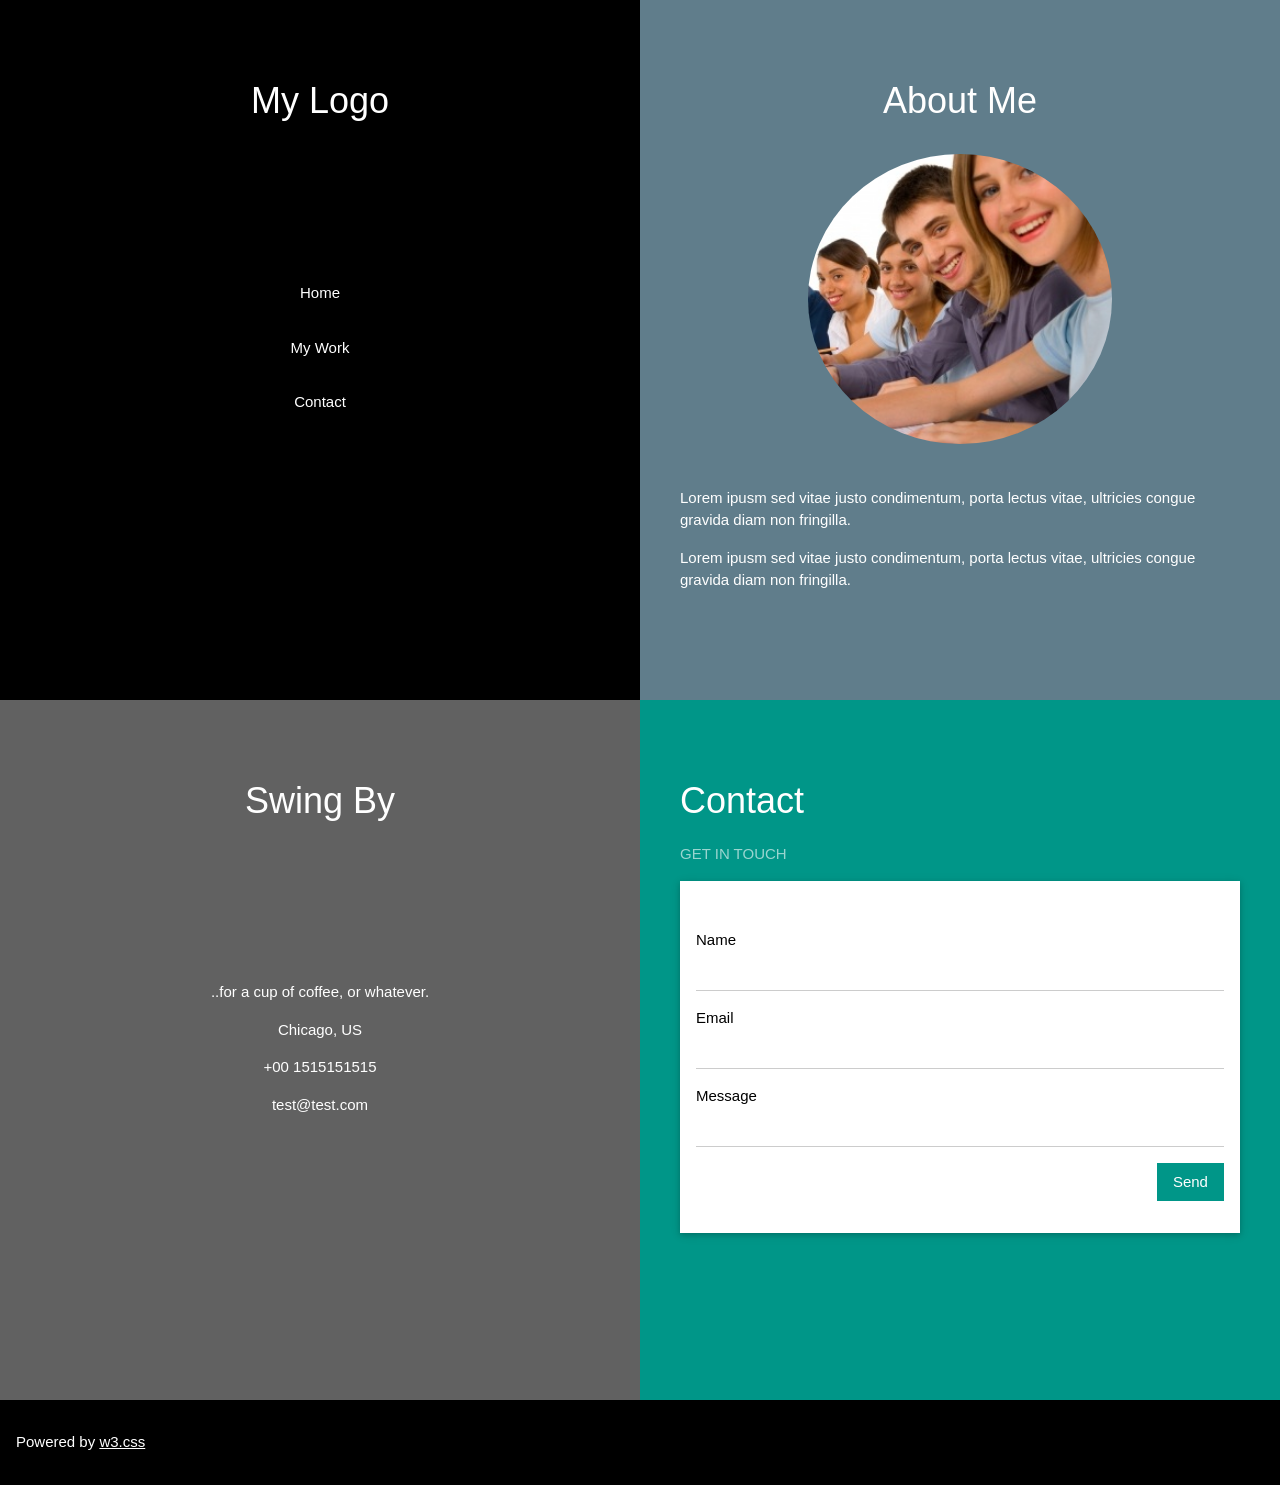
<file: www/html/aboutus.html>
<!DOCTYPE html>
<html>
<title>W3.CSS Template</title>
<meta charset="UTF-8">
<meta name="viewport" content="width=device-width, initial-scale=1">
<link rel="stylesheet" href="https://www.w3schools.com/w3css/4/w3.css">
<body class="w3-content" style="max-width:1300px">

<!-- First Grid: Logo & About -->
<div class="w3-row">
  <div class="w3-half w3-black w3-container w3-center" style="height:700px">
    <div class="w3-padding-64">
      <h1>My Logo</h1>
    </div>
    <div class="w3-padding-64">
      <a href="#" class="w3-button w3-black w3-block w3-hover-blue-grey w3-padding-16">Home</a>
      <a href="h.html" class="w3-button w3-black w3-block w3-hover-teal w3-padding-16">My Work</a>
      <!--<a href="" class="w3-button w3-black w3-block w3-hover-dark-grey w3-padding-16">Resume</a>-->
      <a href="#contact" class="w3-button w3-black w3-block w3-hover-brown w3-padding-16">Contact</a>
    </div>
  </div>
  <div class="w3-half w3-blue-grey w3-container" style="height:700px">
    <div class="w3-padding-64 w3-center">
      <h1>About Me</h1>
      <img src="img/about-img.jpg" class="w3-margin w3-circle" alt="Person" style="width:50%">
      <div class="w3-left-align w3-padding-large">
        <p>Lorem ipusm sed vitae justo condimentum, porta lectus vitae, ultricies congue gravida diam non fringilla.</p>
        <p>Lorem ipusm sed vitae justo condimentum, porta lectus vitae, ultricies congue gravida diam non fringilla.</p>
      </div>
    </div>
  </div>
</div>

<!-- Second Grid: Work & Resume -->
<!--<div class="w3-row">
  <div class="w3-half w3-light-grey w3-center" style="min-height:800px" id="work">
    <div class="w3-padding-64">
      <h2>My Work</h2>
      <p>Some of my latest projects.</p>
    </div>
    <div class="w3-row">
      <div class="w3-half">
        <img src="/w3images/coffee.jpg" style="width:100%">
      </div>
      <div class="w3-half">
        <img src="/w3images/workbench.jpg" style="width:100%">
      </div>
    </div>
    <div class="w3-row w3-hide-small">
      <div class="w3-half">
        <img src="/w3images/workbench.jpg" style="width:100%">
      </div>
      <div class="w3-half">
        <img src="/w3images/coffee.jpg" style="width:100%">
      </div>
    </div>

    <div class="w3-row w3-hide-small">
      <div class="w3-half">
        <img src="/w3images/sound.jpg" style="width:100%">
      </div>
      <div class="w3-half">
        <img src="/w3images/workbench.jpg" style="width:100%">
      </div>
    </div><br>
    <p>Just call me awesome.</p>
  </div>
  <div class="w3-half w3-indigo w3-container" style="min-height:800px">
    <div class="w3-padding-64 w3-center">
      <h2>Resume</h2>
      <p>A draft from my CV</p>
      <div class="w3-container w3-responsive">
        <table class="w3-table">
          <tr>
            <th>Year</th>
            <th>Title</th>
            <th>Where</th>
          </tr>
          <tr class="w3-white">
            <td>2012-2016</td>
            <td>The rest is history..</td>
            <td>Lorem ipsum</td>
          </tr>
          <tr>
            <td>2009-2012</td>
            <td>Started my own company</td>
            <td>My Garage</td>
          </tr>
          <tr class="w3-white">
            <td>2008-2009</td>
            <td>Started working for Lorem</td>
            <td>London, UK</td>
          </tr>
          <tr>
            <td>2005-2008</td>
            <td>Degree in Bachelor of Design</td>
            <td>Harvard, USA</td>
          </tr>
          <tr class="w3-white">
            <td>2002-2005</td>
            <td>Degree in Bachelor of Business</td>
            <td>RMIT University, Melbourne, Australia</td>
          </tr>
          <tr class="w3-hide-medium">
            <td>2002-2005</td>
            <td>Degree in Bachelor of Business</td>
            <td>RMIT University, Melbourne, Australia</td>
          </tr>
        </table>
      </div>
    </div>
  </div>
</div>
-->
<!-- Third Grid: Swing By & Contact -->
<div class="w3-row" id="contact">
  <div class="w3-half w3-dark-grey w3-container w3-center" style="height:700px">
    <div class="w3-padding-64">
      <h1>Swing By</h1>
    </div>
    <div class="w3-padding-64">
      <p>..for a cup of coffee, or whatever.</p>
      <p>Chicago, US</p>
      <p>+00 1515151515</p>
      <p>test@test.com</p>
    </div>
  </div>
  <div class="w3-half w3-teal w3-container" style="height:700px">
    <div class="w3-padding-64 w3-padding-large">
      <h1>Contact</h1>
      <p class="w3-opacity">GET IN TOUCH</p>
      <form class="w3-container w3-card w3-padding-32 w3-white" action="/action_page.php" target="_blank">
        <div class="w3-section">
          <label>Name</label>
          <input class="w3-input" style="width:100%;" type="text" required name="Name">
        </div>
        <div class="w3-section">
          <label>Email</label>
          <input class="w3-input" style="width:100%;" type="text" required name="Email">
        </div>
        <div class="w3-section">
          <label>Message</label>
          <input class="w3-input" style="width:100%;" type="text" required name="Message">
        </div>
        <button type="submit" class="w3-button w3-teal w3-right">Send</button>
      </form>
    </div>
  </div>
</div>

<!-- Footer -->
<footer class="w3-container w3-black w3-padding-16">
  <p>Powered by <a href="https://www.w3schools.com/w3css/default.asp" target="_blank">w3.css</a></p>
</footer>

</body>
</html>
</file>
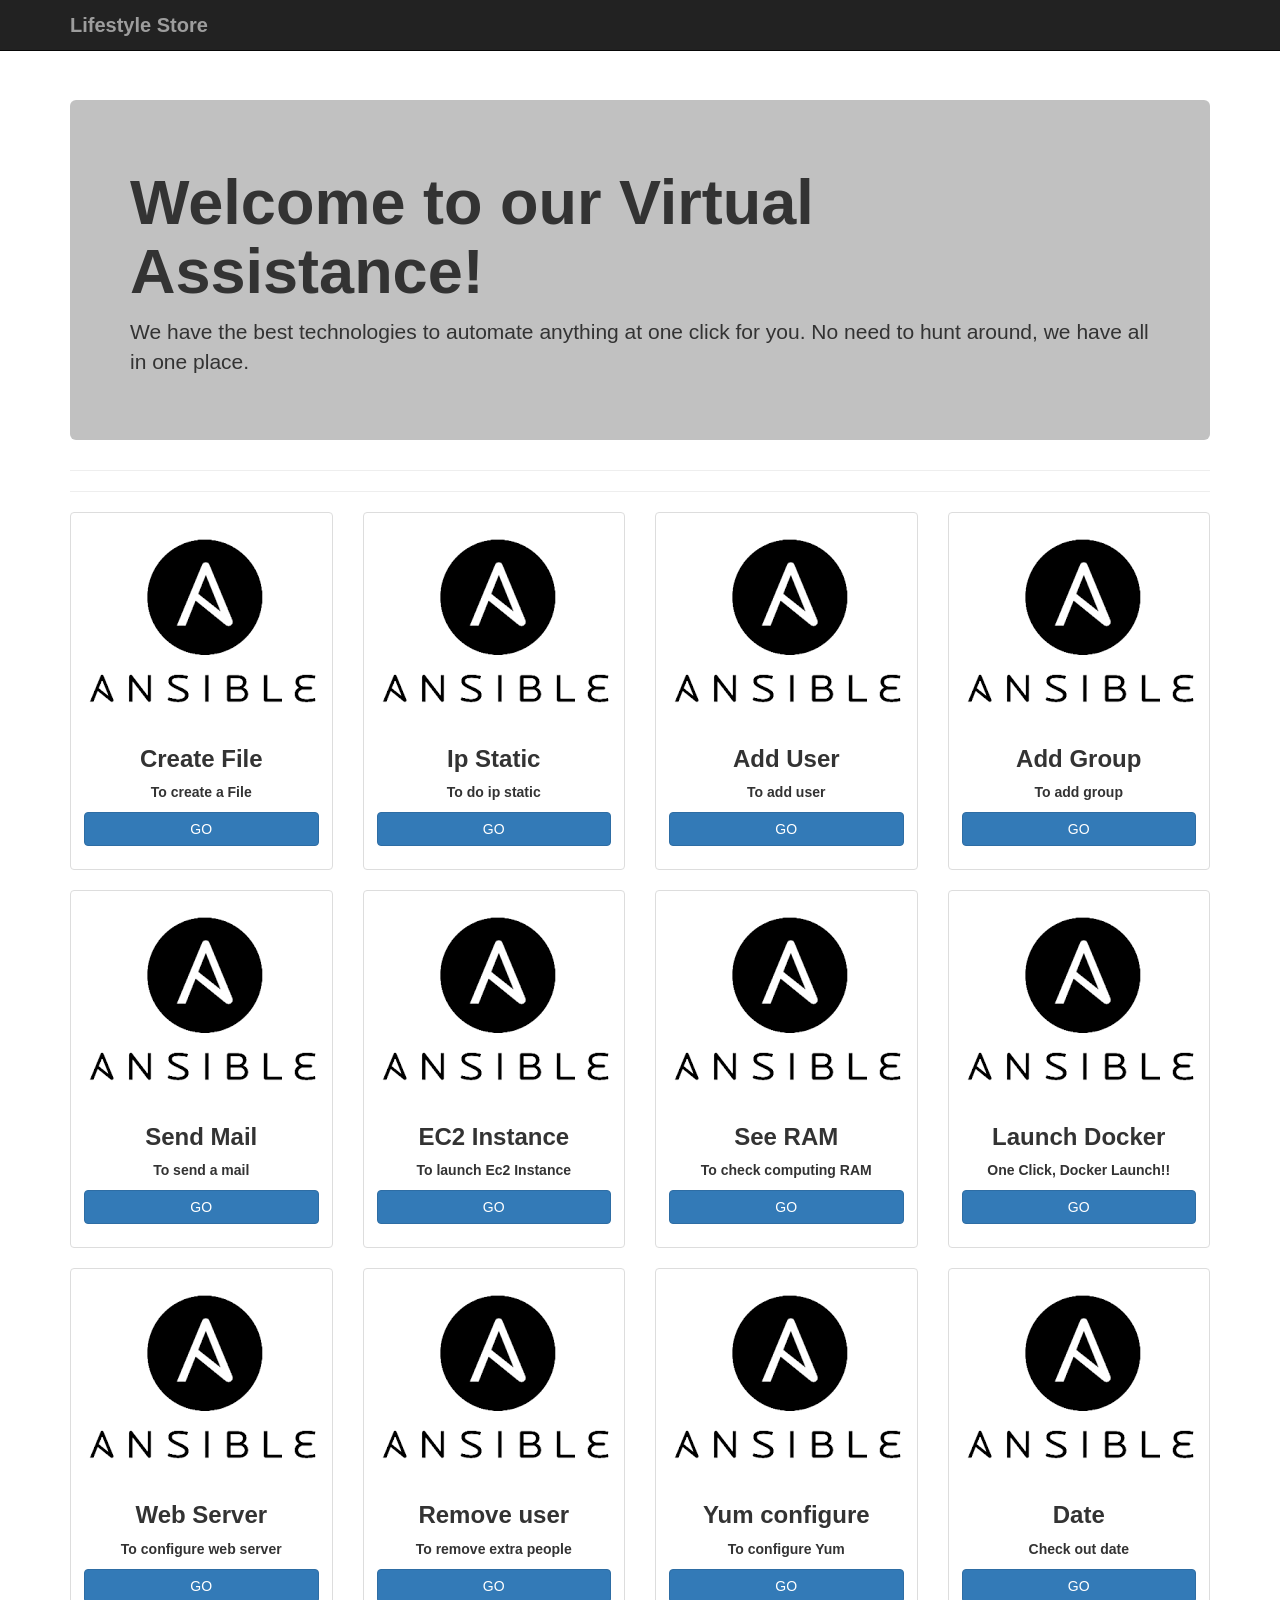
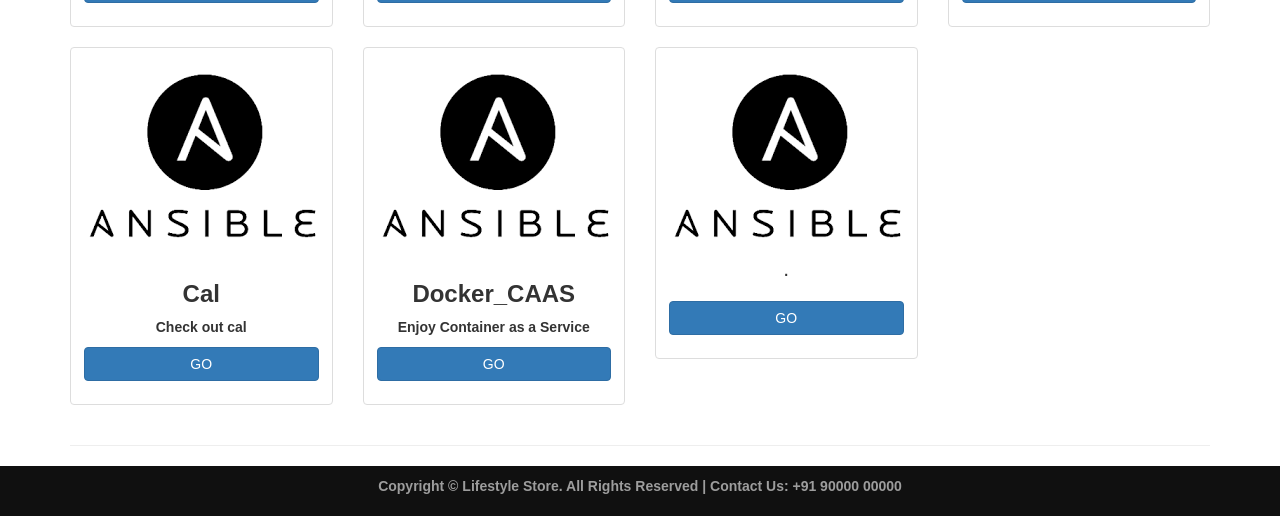
<file: www/html/h.html>
<!DOCTYPE html>
<html lang="en">
    <head>
        <meta name="viewport" content="width=device-width, initial-scale=1">
        <title>Products | Life Style Store</title>
        <link href="css/bootstrap.css" rel="stylesheet">
        <link href="css/style.css" rel="stylesheet">
        <script src="js/jquery.js"></script>
        <script src="js/bootstrap.min.js"></script>

    </head>

    <body>
        <div class="navbar navbar-inverse navbar-fixed-top">
            <div class="container">
                <div class="navbar-header">
                    <button type="button" class="navbar-toggle" data-toggle="collapse" data-target="#myNavbar">
                        <span class="icon-bar"></span>
                        <span class="icon-bar"></span>
                        <span class="icon-bar"></span>
                    </button>
                    <a class="navbar-brand" href="efg.html">Lifestyle Store</a>
                </div>
                <div class="collapse navbar-collapse" id="myNavbar">
                    <ul class="nav navbar-nav navbar-right">
                    <!--    <li><a href = "cart.html"><span class = "glyphicon glyphicon-shopping-cart"></span> Cart </a></li>
                        <li><a href = "settings.html"><span class = "glyphicon glyphicon-user"></span> Settings</a></li>
                        <li><a href = "logout_script.html"><span class = "glyphicon glyphicon-log-in"></span> Logout</a></li>
            -->        </ul>
                </div>
            </div>
        </div>

        <div class="container" id="content">

            <!-- Jumbotron Header -->
            <div class="jumbotron home-spacer" id="products-jumbotron">
                <h1>Welcome to our Virtual Assistance!</h1>
                <p>We have the best technologies to automate anything at one click for you. No need to hunt around, we have all in one place.</p>

            </div>
            <hr>





                <hr>
            <div class="row text-center" id="cameras">
                <div class="col-md-3 col-sm-6 home-feature">
                    <div class="thumbnail">
                        <img src="img/k.png" alt="">
                        <div class="caption">
                            <h3>Create File </h3>
                            <p>To create a File</p>
                            <p><a href="http://192.168.43.252/cgi-bin/file.py" role="button" class="btn btn-primary btn-block">GO</a></p>
                        </div>
                    </div>
                </div>

                <div class="col-md-3 col-sm-6 home-feature">
                    <div class="thumbnail">
                        <img src="img/k.png" alt="">
                        <div class="caption">
                            <h3>Ip Static</h3>
                            <p>To do ip static</p>
                            <p><a href="http://192.168.43.252/cgi-bin/static_ip/ip_static.py" role="button" class="btn btn-primary btn-block">GO</a></p>
                        </div>
                    </div>
                </div>

                <div class="col-md-3 col-sm-6 home-feature">
                    <div class="thumbnail">
                        <img src="img/k.png" alt="">
                        <div class="caption">
                            <h3>Add User</h3>
                            <p>To add user</p>
                            <p><a href="http://192.168.43.252/cgi-bin/useradd.py" role="b.utton" class="btn btn-primary btn-block">GO</a></p>
                        </div>
                    </div>
                </div>

                <div class="col-md-3 col-sm-6 home-feature">
                    <div class="thumbnail">
                        <img src="img/k.png" alt="">
                        <div class="caption">
                            <h3>Add Group</h3>
                            <p>To add group</p>
                            <p><a href="http://192.168.43.252/cgi-bin/ansible_codes/groupadd/groupadd.py" role="button" class="btn btn-primary btn-block">GO</a></p>
                        </div>
                    </div>
                </div>
            </div>

            <div class="row text-center" id="watches">
                <div class="col-md-3 col-sm-6 home-feature">
                    <div class="thumbnail">
                        <img src="img/k.png" alt="">
                        <div class="caption">
                            <h3>Send Mail</h3>
                            <p>To send a mail </p>
                            <p><a href="http://192.168.43.252/cgi-bin/mail.py" role="button" class="btn btn-primary btn-block">GO</a></p>
                        </div>
                    </div>
                </div>

                <div class="col-md-3 col-sm-6 home-feature">
                    <div class="thumbnail">
                        <img src="img/k.png" alt="">
                        <div class="caption">
                            <h3>EC2 Instance</h3>
                            <p>To launch Ec2 Instance</p>
                            <p><a href="http://192.168.43.252/cgi-bin/ansible_codes/ec2/ec2_instance.py" role="button" class="btn btn-primary btn-block">GO</a></p>
                        </div>
                    </div>
                </div>

                <div class="col-md-3 col-sm-6 home-feature">
                    <div class="thumbnail">
                        <img src="img/k.png" alt="">
                        <div class="caption">
                            <h3>See RAM</h3>
                            <p>To check computing RAM</p>
                            <p><a href="http://192.168.43.252/cgi-bin/free_ram.py" role="button" class="btn btn-primary btn-block">GO</a></p>
                        </div>
                    </div>
                </div>

                <div class="col-md-3 col-sm-6 home-feature">
                    <div class="thumbnail">
                        <img src="img/k.png" alt="">
                        <div class="caption">
                            <h3>Launch Docker</h3>
                            <p>One Click, Docker Launch!!</p>
                            <p><a href="http://192.168.43.252/cgi-bin/ansible_codes/docker_launch/dockerlaunch.py" role="button" class="btn btn-primary btn-block">GO</a></p>
                        </div>
                    </div>
                </div>
            </div>

            <div class="row text-center" id="shirts">
                <div class="col-md-3 col-sm-6 home-feature">
                    <div class="thumbnail">
                        <img src="img/k.png" alt="">
                        <div class="caption">
                            <h3>Web Server</h3>
                            <p>To configure web server</p>
                            <p><a href="http://192.168.43.252/cgi-bin/web1.py" role="button" class="btn btn-primary btn-block">GO</a></p>
                        </div>
                    </div>
                </div>

                <div class="col-md-3 col-sm-6 home-feature">
                    <div class="thumbnail">
                        <img src="img/k.png" alt="">
                        <div class="caption">
                            <h3>Remove user</h3>
                            <p>To remove extra people</p>
                            <p><a href="http://192.168.43.252/cgi-bin/user_remove.py" role="button" class="btn btn-primary btn-block">GO</a></p>
                        </div>
                    </div>
                </div>

                <div class="col-md-3 col-sm-6 home-feature">
                    <div class="thumbnail">
                        <img src="img/k.png" alt="">
                        <div class="caption">
                            <h3>Yum configure</h3>
                            <p>To configure Yum </p>
                            <p><a href="http://192.168.43.252/cgi-bin/yum.py" role="button" class="btn btn-primary btn-block">GO</a></p>
                        </div>
                    </div>
                </div>

                <div class="col-md-3 col-sm-6 home-feature">
                    <div class="thumbnail">
                        <img src="img/k.png" alt="">
                        <div class="caption">
                            <h3>Date</h3>
                            <p>Check out date</p>
                            <p><a href="http://192.168.43.252/cgi-bin/date.py" role="button" class="btn btn-primary btn-block">GO</a></p>
                        </div>
                    </div>
                </div>
				
				<div class="col-md-3 col-sm-6 home-feature">
                    <div class="thumbnail">
                        <img src="img/k.png" alt="">
                        <div class="caption">
                            <h3>Cal</h3>
                            <p>Check out cal</p>
                            <p><a href="http://192.168.43.252/cgi-bin/cal.py" role="button" class="btn btn-primary btn-block">GO</a></p>
                        </div>
                    </div>
                </div>
				
				<div class="col-md-3 col-sm-6 home-feature">
                    <div class="thumbnail">
                        <img src="img/k.png" alt="">
                        <div class="caption">
                            <h3>Docker_CAAS</h3>
                            <p>Enjoy Container as a Service</p>
                            <p><a href="http://192.168.43.252/cgi-bin/docker_caas.py" role="button" class="btn btn-primary btn-block">GO</a></p>
                        </div>
                    </div>
                </div>
				
				<div class="col-md-3 col-sm-6 home-feature">
                    <div class="thumbnail">
                        <img src="img/k.png" alt="">
                        <div class="caption">.
                            <h3></h3>
                            <p></p>
                            <p><a href="http://192.168.43.252/cgi-bin/date.py" role="button" class="btn btn-primary btn-block">GO</a></p>
                        </div>
                    </div>
                </div>
            </div>
            <hr>
        </div>
        <footer>
            <div class="container">
                <center>
                    <p>Copyright &copy; Lifestyle Store. All Rights Reserved  |  Contact Us: +91 90000 00000</p>
                </center>
            </div>
        </footer>
    </body>
</html>
</file>
<file: www/html/css/style.css>
body,
html {
    width: 100%;
    height: 100%;
}

body{
    padding-top:100px;
}

body,
h1,
h2,
h3,
h4,
h5,
h6 {
    font-family: "Lato","Helvetica Neue",Helvetica,Arial,sans-serif;
    font-weight: 700;
}

#content{
    min-height: 600px;
}

#banner_image {
    padding-bottom: 50px;
    text-align: center;
    color: #f8f8f8;
    background: url(../img/Hi-Tech-Wallpaper-12.jpg) no-repeat center center;
    background-size: cover;
}

#banner_content {
    position: relative;
    padding-top: 6%;
    padding-bottom: 6%;
    margin-top: 12%;
    margin-bottom: 12%;
    background-color: rgba(0, 0, 0, 0.7);
    max-width: 660px;
}

#item_list {
    padding-top: 50px;
}

/*This code ensures that when we navigate to a particular section of a page, the section does not get lost behind the header*/
#cameras:before, #watches:before, #shirts:before{
    display: block; 
    content: " "; 
    margin-top: -85px; 
    height: 85px; 
    visibility: hidden;
}


#login-panel .panel-footer{
    font-weight:normal;
}

footer {
    padding: 10px 0;
    background-color: #101010;
    color:#9d9d9d;
    bottom: 0;
    width: 100%;
}

.red{
    color:red;
}

#settings-container{
    margin-bottom:10px;
}

.navbar-brand{
    font-size:20px;
}

@media(max-width:768px) {
    #banner_content {
        padding-bottom: 15%;
    }
    footer{
        text-align:left;
    }
}

.remove_item_link{
    color:#0000ff;
}
</file>
